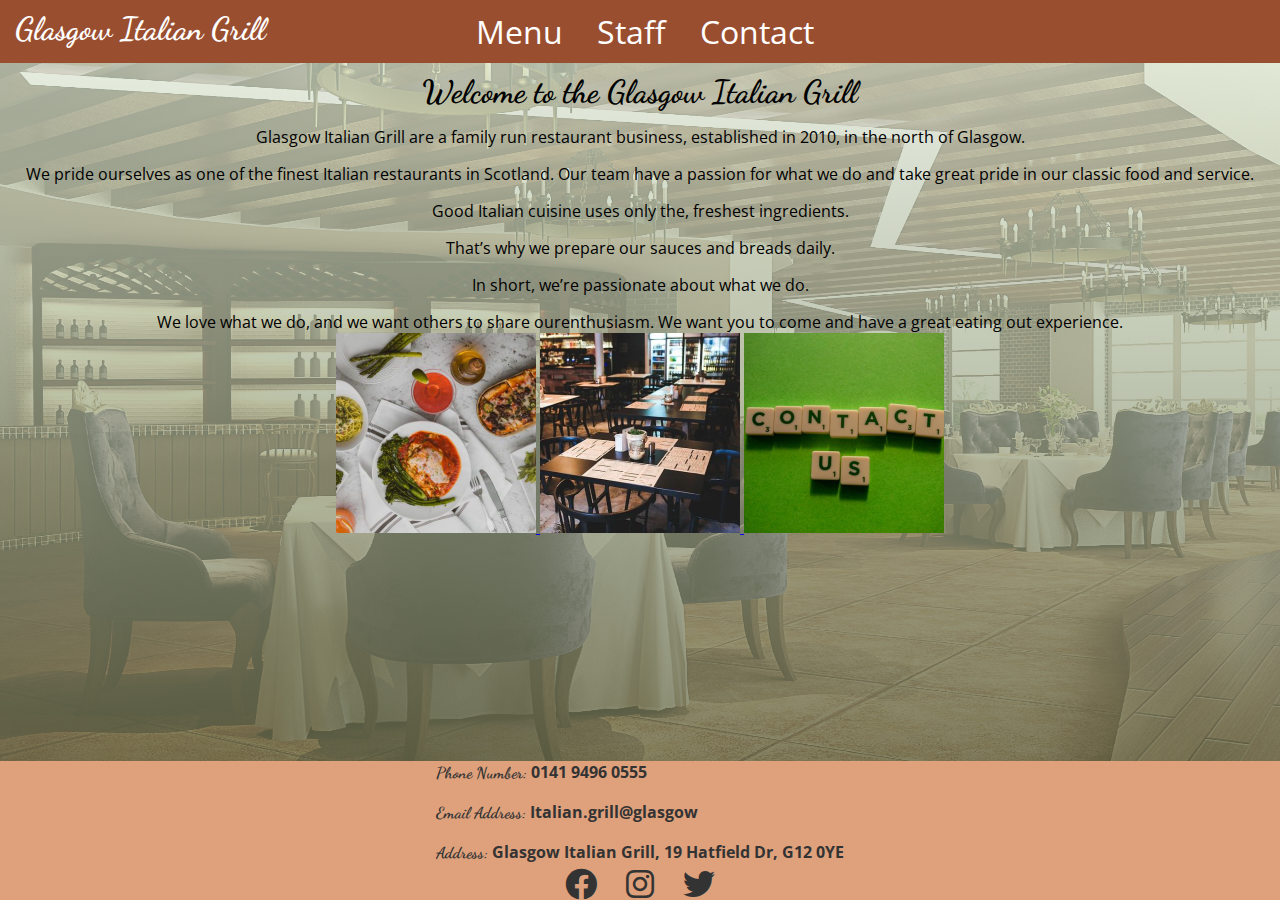
<file: index.html>
<!DOCTYPE html>
<html lang="en">
  <head>
    <!-- Page Metadata -->
    <meta charset="utf-8">
    <meta name="viewport" content="width=device-width, initial-scale=1.0">
    <title>Home | Glasgow Italian Grill</title>

    <!-- Include Stylesheet -->
    <link rel="stylesheet" href="css/stylesheet.css">

    <!-- Include Favicon -->
    <link rel='shortcut icon' type='image/x-icon' href='favicon.ico'/>

    <!-- Include Font Awesome -->
    <link rel="stylesheet" href="https://cdnjs.cloudflare.com/ajax/libs/font-awesome/6.0.0/css/all.min.css">

    <!-- Include Google Font -->
    <link rel="preconnect" href="https://fonts.googleapis.com">
    <link rel="preconnect" href="https://fonts.gstatic.com" crossorigin>
    <link href="https://fonts.googleapis.com/css2?family=Dancing+Script&family=Open+Sans:wght@300&display=swap" rel="stylesheet">
  </head>
  <body>
      <!-- Navigation Bar -->
      <nav id="navbar">
        <h1 id="pageHeading">Glasgow Italian Grill</h1>
        <div id="desktopNav">
          <div id="barItems">
            <ul>
              <li><a href="menu.html"><span class="opensansFont">Menu</span></a></li>
              <li><a href="staff.html"><span class="opensansFont">Staff</span></a></li>
              <li><a href="contact.html"><span class="opensansFont">Contact</span></a></li>
            </ul>
          </div>
        </div>
        <!-- Mobile Navigation Icon -->
          <a href="javascript:void(0);" id="mobileNavMenuButton">
            <i class="fa-solid fa-bars fa-xl"></i>
          </a>
      </nav>
      <nav id="mobileMenuDrawer">
        <ul id="menuItems">
          <li><a href="index.html"><span class="menuLinks">Home</span></a></li>
          <li><a href="menu.html"><span class="menuLinks">Menu</span></a></li>
          <li><a href="staff.html"><span class="menuLinks">Staff</span></a></li>
          <li><a href="contact.html"><span class="menuLinks">Contact</span></a></li>
        </ul>
      </nav>

      <!-- Main Content -->
      <main id="homecontent">
        <h1><span class="dancingFont">Welcome to the Glasgow Italian Grill</span></h1>
        <p><span class="opensansFont">Glasgow Italian Grill are a family run restaurant business, established in 2010, in the north of Glasgow.</span></p>
        <p><span class="opensansFont">We pride ourselves as one of the finest Italian restaurants in Scotland. Our team have a passion for what we do and take great pride in our classic food and service.</span></p>
        <p><span class="opensansFont">Good Italian cuisine uses only the, freshest ingredients.</span></p>
        <p><span class="opensansFont">That’s why we prepare our sauces and breads daily.</span></p>
        <p><span class="opensansFont">In short, we’re passionate about what we do.</span></p>
        <p><span class="opensansFont">We love what we do, and we want others to share ourenthusiasm. We want you to come and have a great eating out experience.</span></p>
        <!--Image Links-->
        <div class="imgLinks">
          <a target="_blank" href="menu.html">
            <img src="images/image_links/menu_img.jpg" alt="Menu" width="200" height="200">
          </a>
          <a target="_blank" href="staff.html">
            <img src="images/image_links/table_img.jpg" alt="Staff" width="200" height="200">
          </a>
          <a target="_blank" href="contact.html">
            <img src="images/image_links/contact-us_img.jpg" alt="Contact" width="200" height="200">
          </a>
        </div>
      </main>

      <!-- Footer -->
      <footer id="footer">
        <div class="footerInfo">
          <h4><span class="dancingFont">Phone Number:  </span><span class="opensansFont">  0141 9496 0555</span></h4>
          <br>
          <h4 ><span class="dancingFont">Email Address:  </span><span class="opensansFont">
 Italian.grill@glasgow</span></h4>
          <br>
          <h4><span class="dancingFont">Address: </span><span class="opensansFont">
 Glasgow Italian Grill, 19 Hatfield Dr, G12 0YE</span></h4>
        </div>
        <div class="socialIcons">
          <i class="fa-brands fa-facebook"></i>
          <i class="fa-brands fa-instagram"></i>
          <i class="fa-brands fa-twitter"></i>
        </div>
      </footer>

    <script src="js/script.js"></script>
  </body>
</html>
</file>
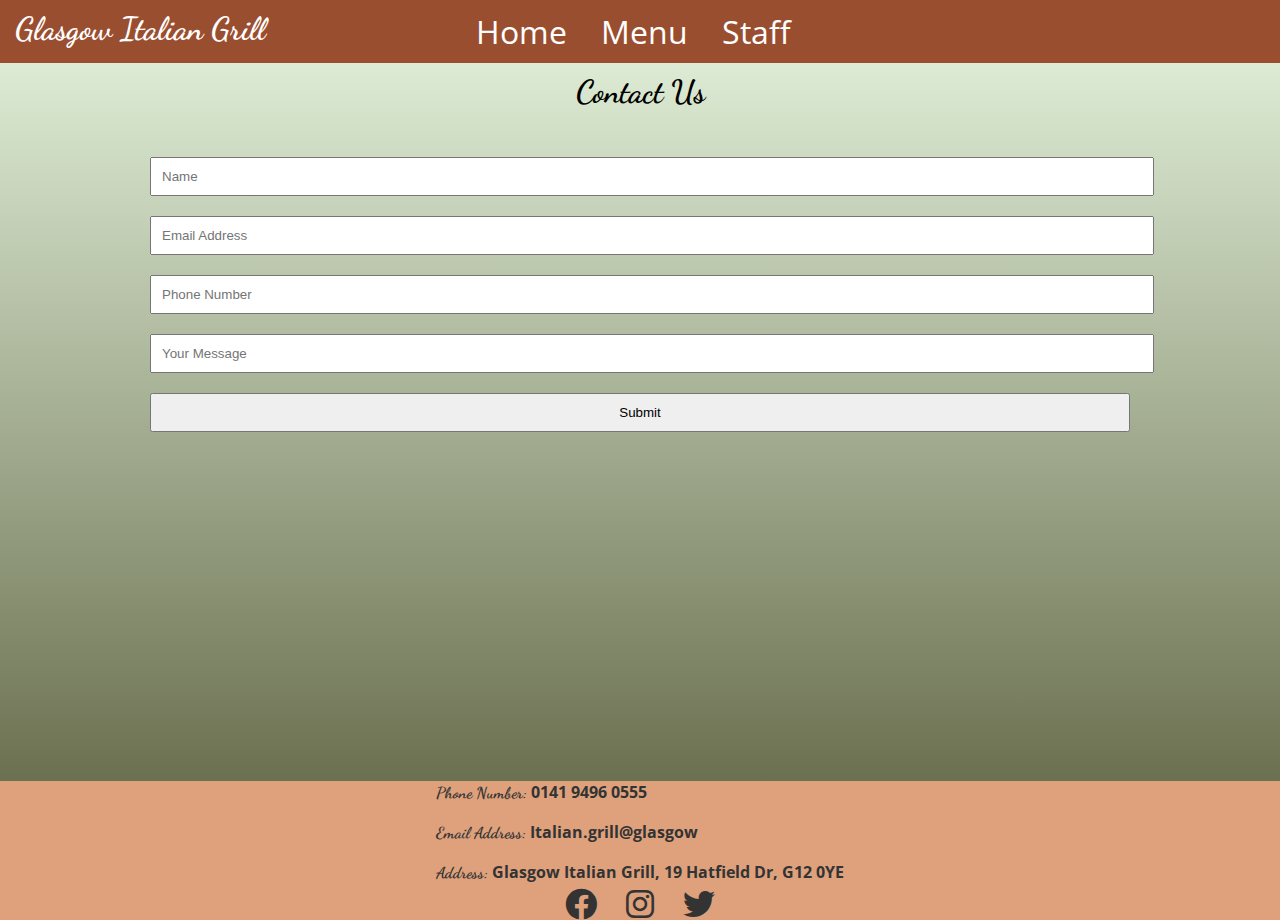
<file: contact.html>
<!DOCTYPE html>
<html lang="en">
  <head>
    <!-- Page Metadata -->
    <meta charset="utf-8">
    <meta name="viewport" content="width=device-width, initial-scale=1.0">
    <title>Contact Us | Glasgow Italian Grill</title>

    <!-- Include Stylesheet -->
    <link rel="stylesheet" href="css/stylesheet.css">

    <!-- Include Favicon -->
    <link rel='shortcut icon' type='image/x-icon' href='favicon.ico'/>

    <!-- Include Font Awesome -->
    <link rel="stylesheet" href="https://cdnjs.cloudflare.com/ajax/libs/font-awesome/6.0.0/css/all.min.css">

    <!-- Include Google Font -->
    <link rel="preconnect" href="https://fonts.googleapis.com">
    <link rel="preconnect" href="https://fonts.gstatic.com" crossorigin>
    <link href="https://fonts.googleapis.com/css2?family=Dancing+Script&family=Open+Sans:wght@300&display=swap" rel="stylesheet">
  </head>
  <body>
      <!-- Navigation Bar -->
      <nav id="navbar">
        <h1 id="pageHeading">Glasgow Italian Grill</h1>
        <div id="desktopNav">
          <div id="barItems">
            <ul>
              <li><a href="index.html"><span class="opensansFont">Home</span></a></li>
              <li><a href="menu.html"><span class="opensansFont">Menu</span></a></li>
              <li><a href="staff.html"><span class="opensansFont">Staff</span></a></li>
            </ul>
          </div>
        </div>
  <!-- Mobile Navigation Icon -->
        <a href="javascript:void(0);" id="mobileNavMenuButton">
          <i class="fa-solid fa-bars fa-xl"></i>
        </a>
      </nav>
      <nav id="mobileMenuDrawer">
        <ul id="menuItems">
          <li><a href="index.html"><span class="menuLinks">Home</span></a></li>
          <li><a href="menu.html"><span class="menuLinks">Menu</span></a></li>
          <li><a href="staff.html"><span class="menuLinks">Staff</span></a></li>
          <li><a href="contact.html"><span class="menuLinks">Contact</span></a></li>
      </ul>
  </nav>

      <!-- Main Content -->
      <main id="content">
        <div class="centerWrapper">
          <h1><span class="dancingFont">Contact Us</span></h1>
          <br>
            <div class="contactWraper">
              <form>
                <br>
                <input type="text" placeholder="Name" size=50>
                <br>
                <input type="text" placeholder="Email Address" size=50>
                <br>
                <input type="text" placeholder="Phone Number" size=50>
                <br>
                <input type="text" placeholder="Your Message" size=50>
                <br>
                <input type="submit" value="Submit">
              </form>
              <iframe src="https://www.google.com/maps/embed?pb=!1m18!1m12!1m3!1d3245.433473253392!2d-4.3208181890925506!3d55.886088445904235!2m3!1f0!2f0!3f0!3m2!1i1024!2i768!4f13.1!3m3!1m2!1s0x488845944433202b%3A0x5385fe8869e92f89!2s19%20Hatfield%20Dr%2C%20Glasgow%20G12%200YE!5e1!3m2!1sen!2suk!4v1654775292827!5m2!1sen!2suk" width="425" height="325" style="border:0;" allowfullscreen="" loading="lazy" referrerpolicy="no-referrer-when-downgrade"></iframe>
            </div>
          </div>
      </main>
<!-- Footer -->
      <footer id="footer">
        <div class="footerInfo">
          <h4><span class="dancingFont">Phone Number:  </span><span class="opensansFont">  0141 9496 0555</span></h4>
          <br>
          <h4 ><span class="dancingFont">Email Address:  </span><span class="opensansFont">
 Italian.grill@glasgow</span></h4>
          <br>
          <h4><span class="dancingFont">Address: </span><span class="opensansFont">
 Glasgow Italian Grill, 19 Hatfield Dr, G12 0YE</span></h4>
        </div>
        <div class="socialIcons">
          <i class="fa-brands fa-facebook"></i>
          <i class="fa-brands fa-instagram"></i>
          <i class="fa-brands fa-twitter"></i>
        </div>
      </footer>

    <script src="js/script.js"></script>
  </body>
</html>
</file>
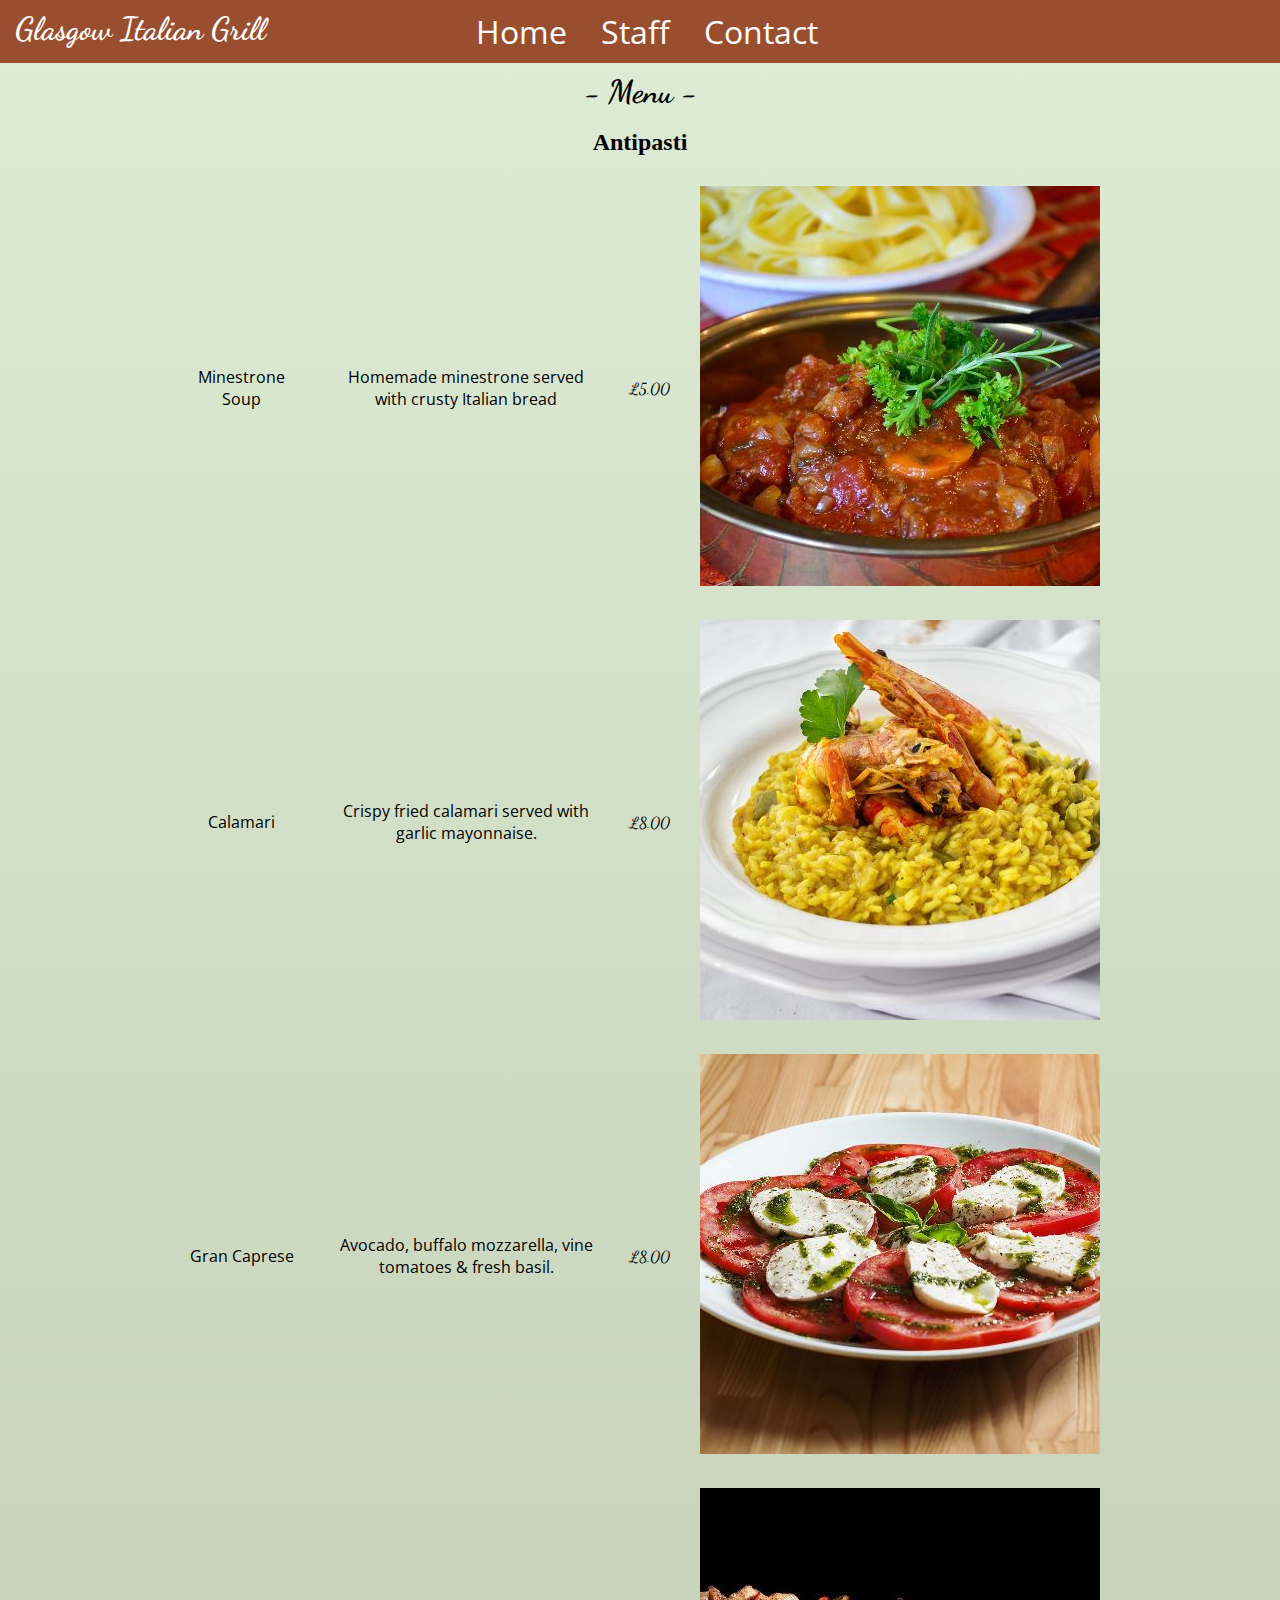
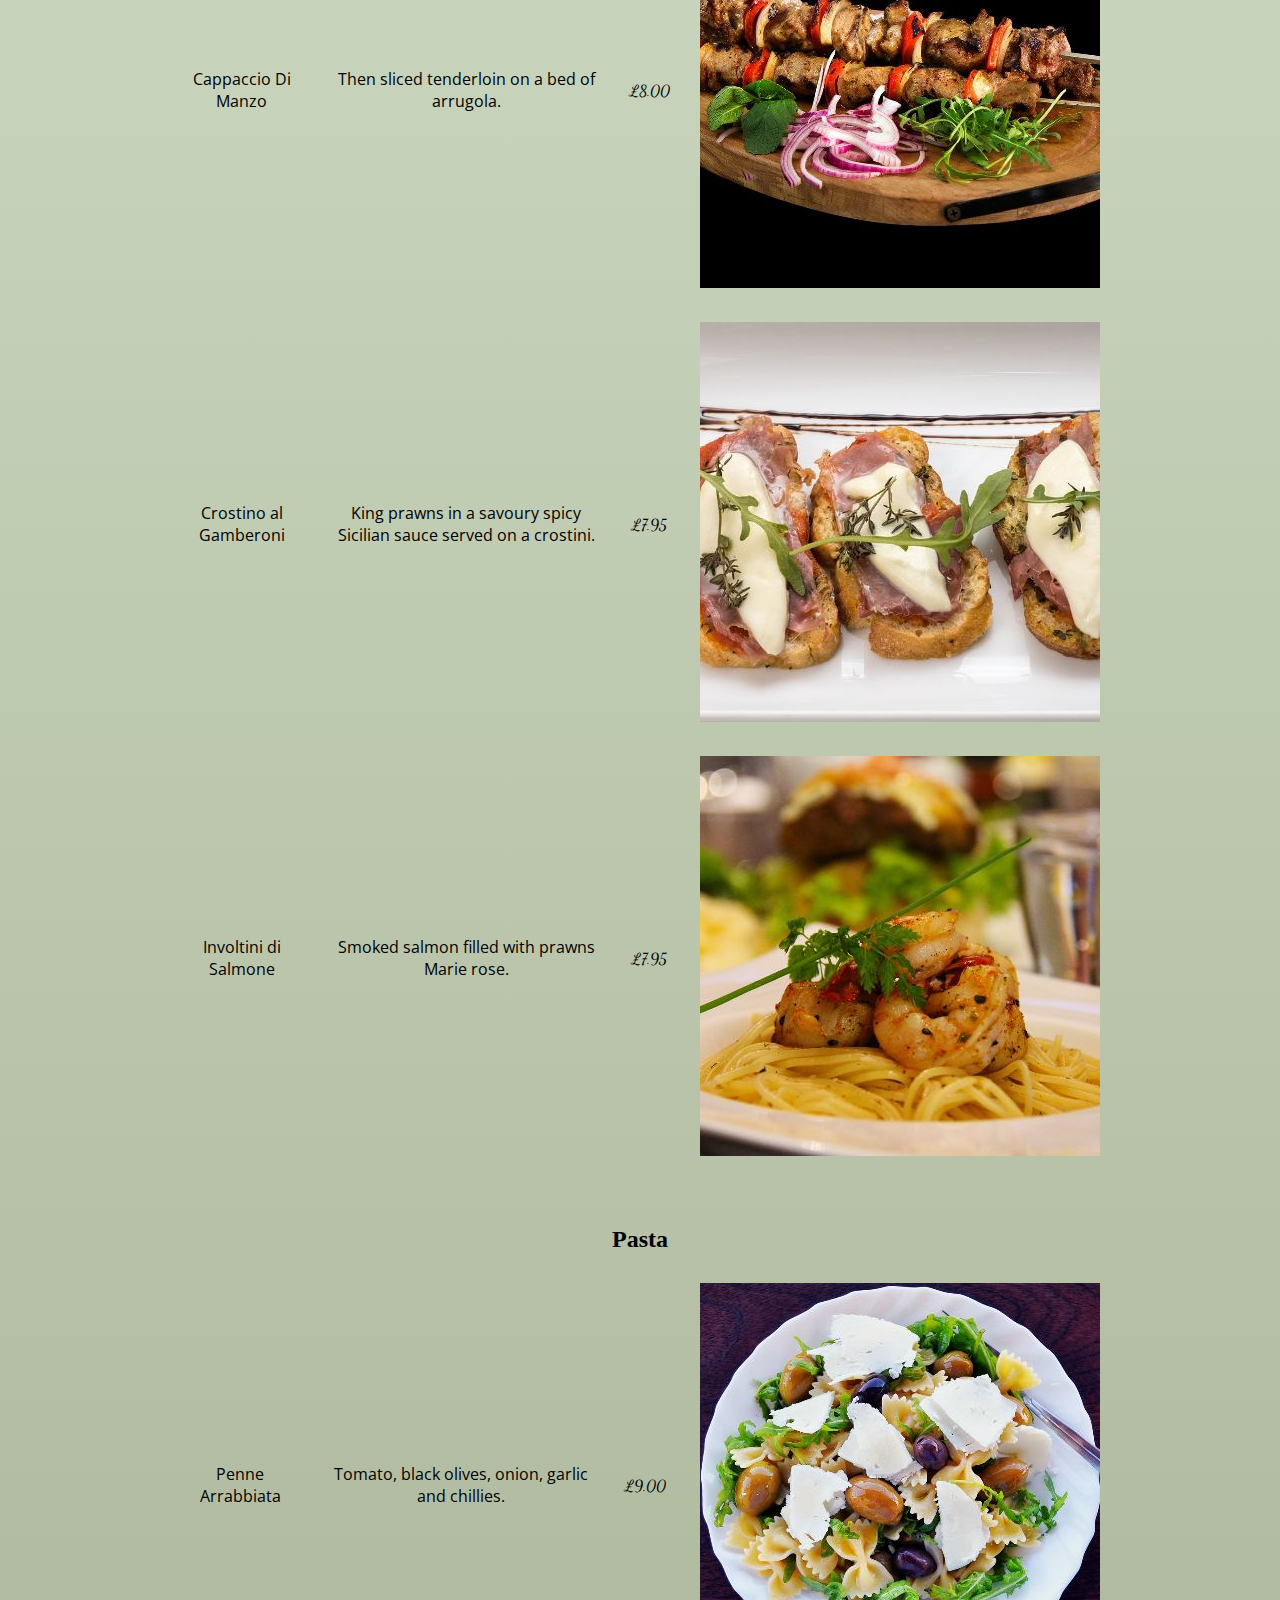
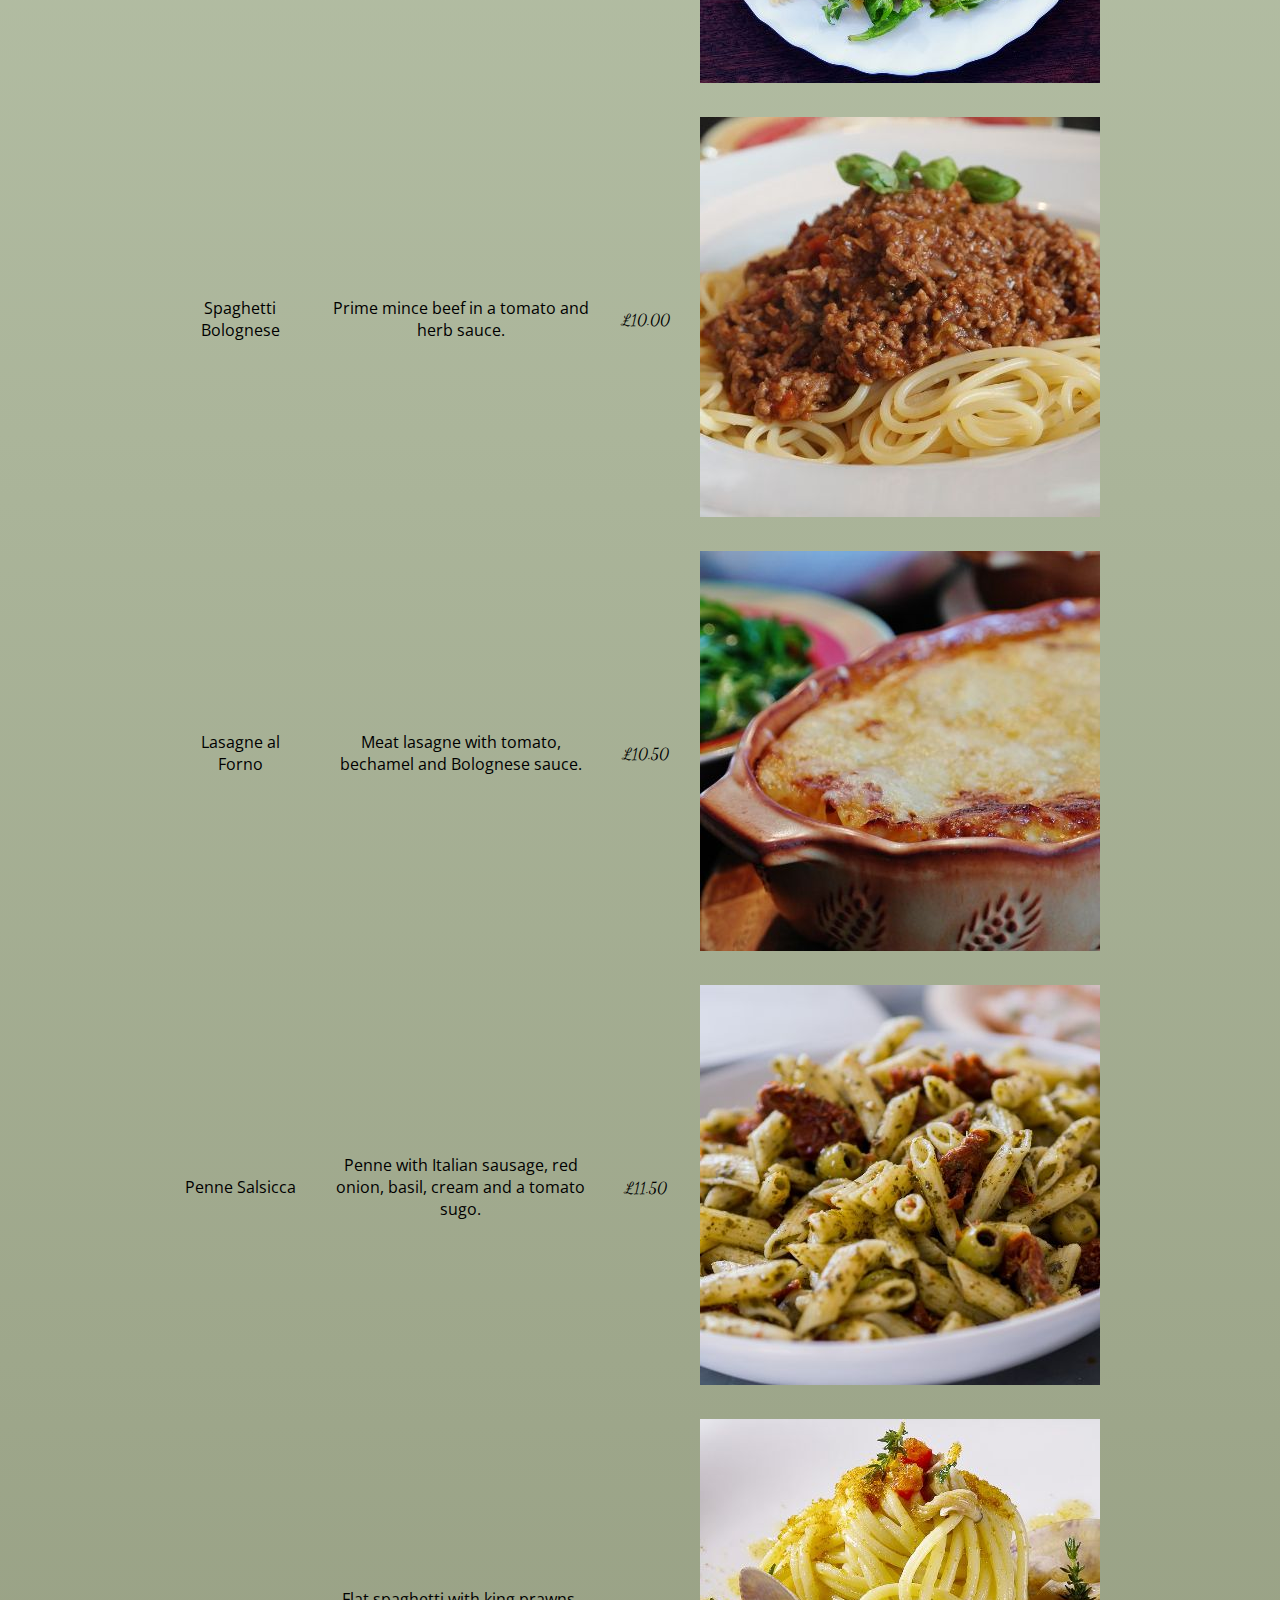
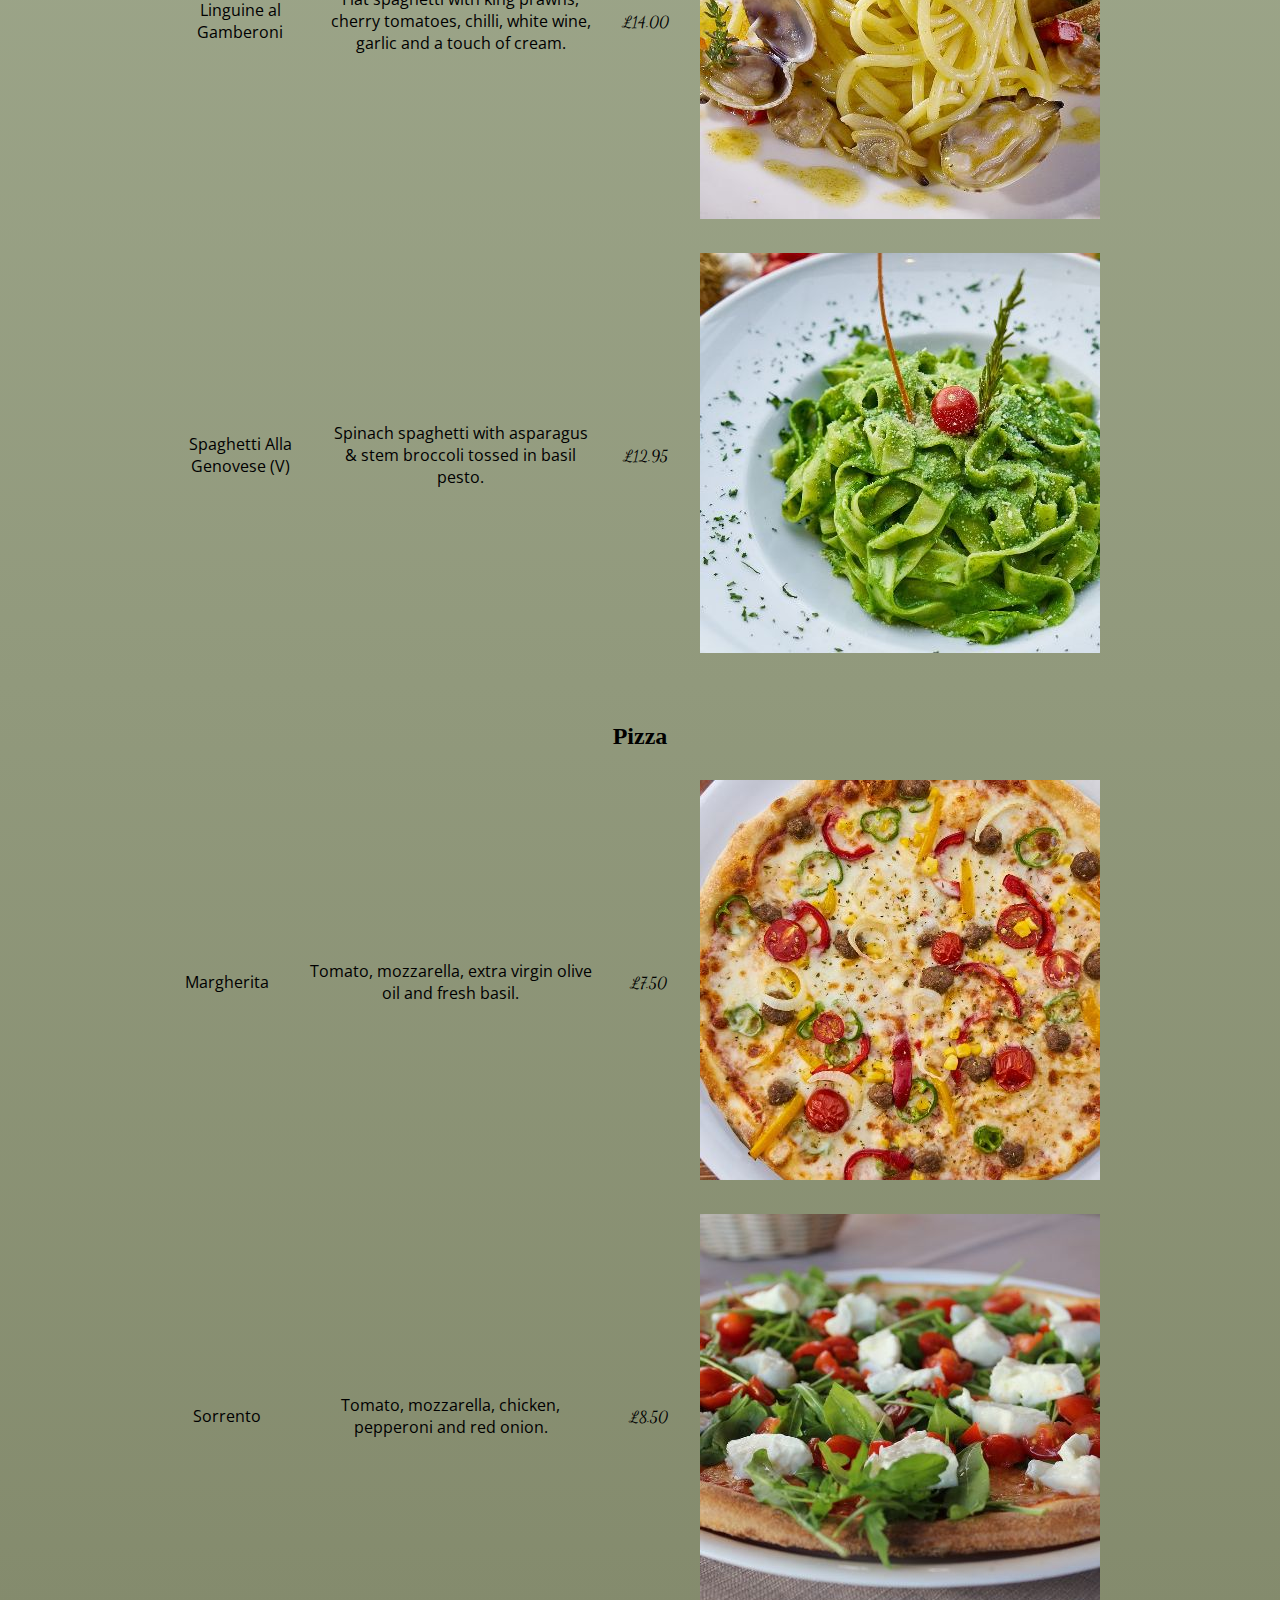
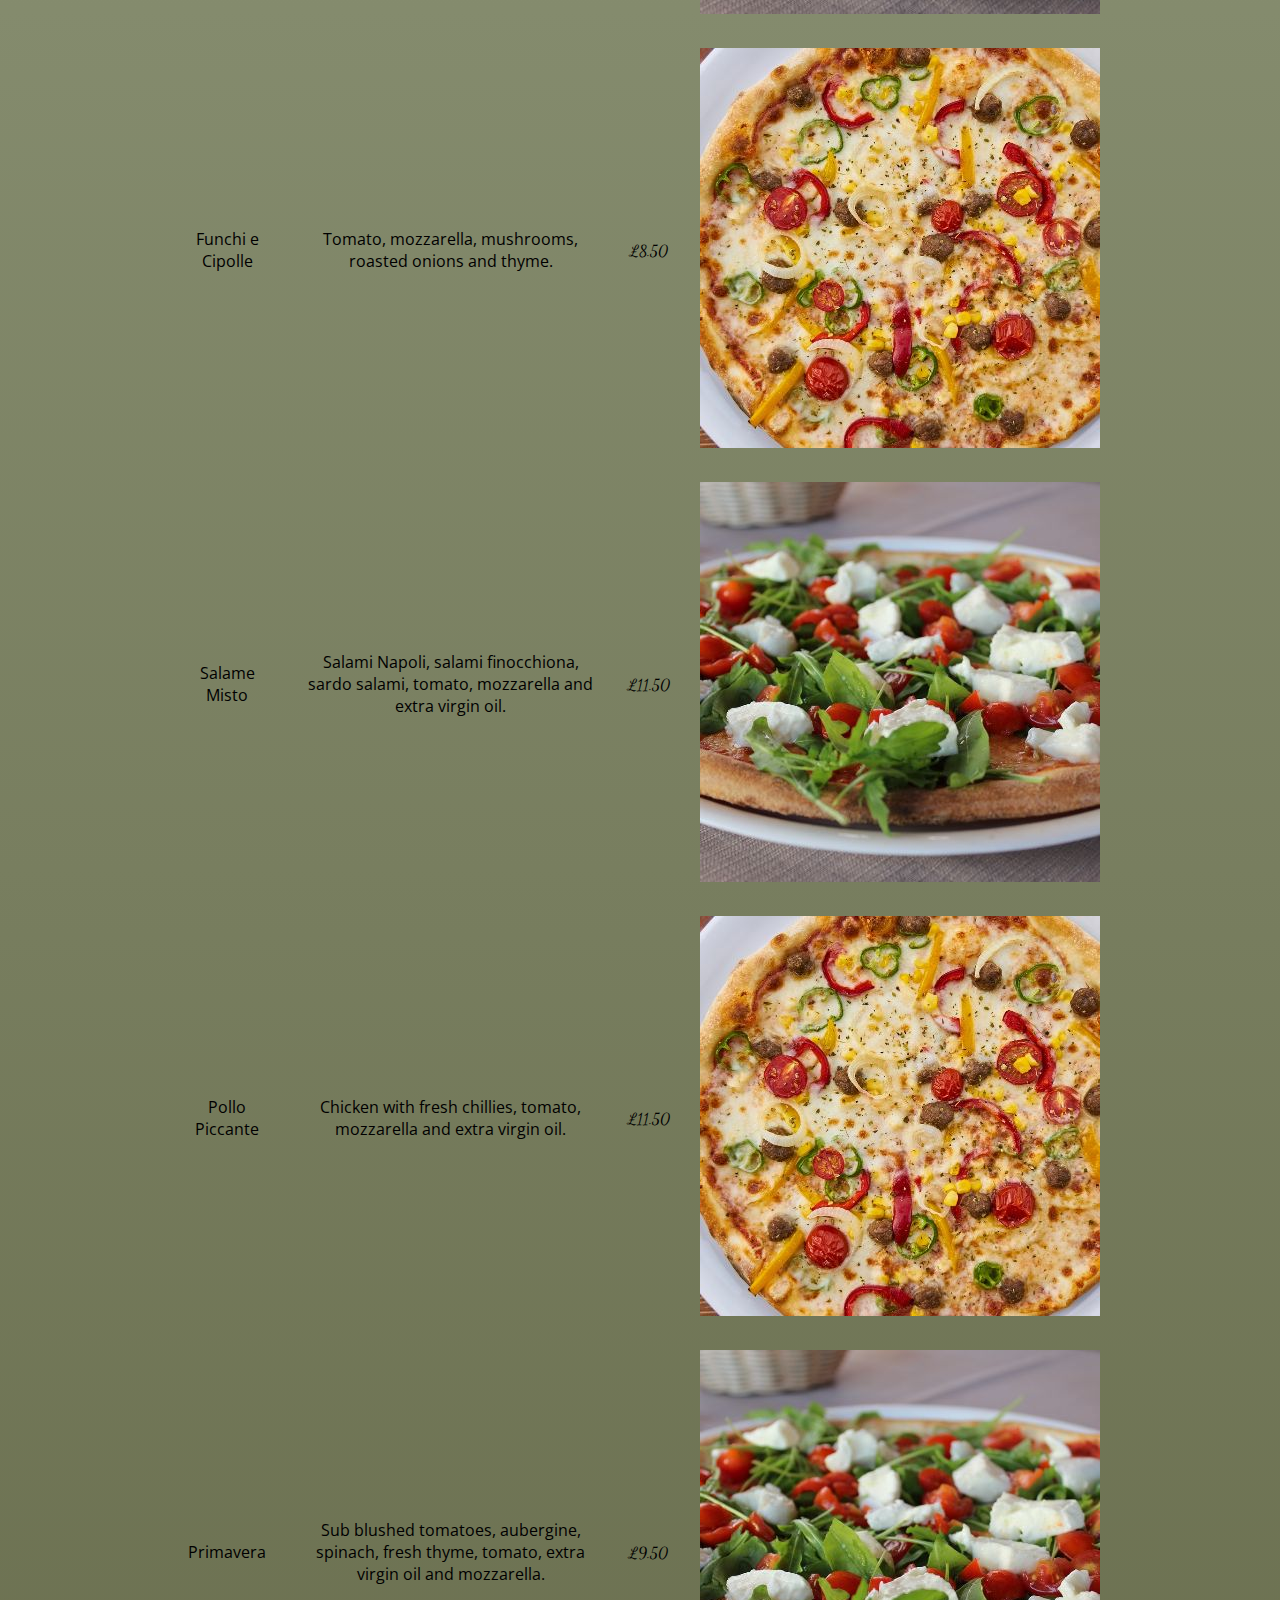
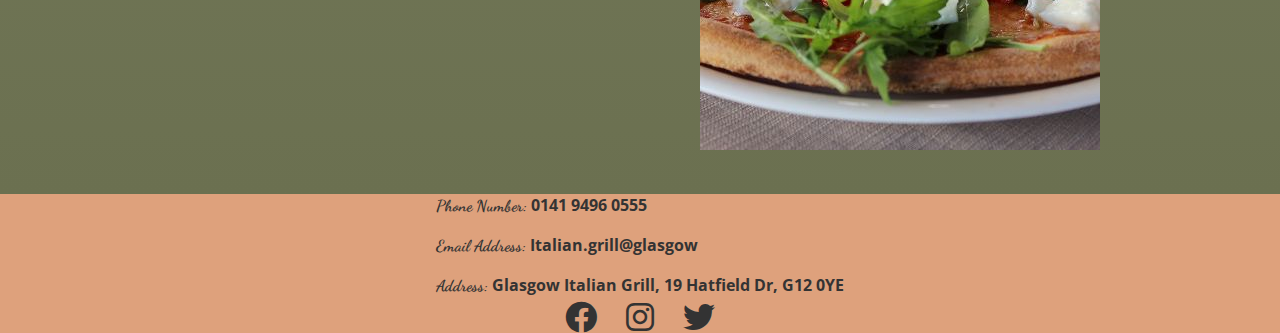
<file: menu.html>
<!DOCTYPE html>
<html lang="en">
  <head>
    <!-- Page Metadata -->
    <meta charset="utf-8">
    <meta name="viewport" content="width=device-width, initial-scale=1.0">
    <title>Menu | Glasgow Italian Grill</title>

    <!-- Include Stylesheet -->
    <link rel="stylesheet" href="css/stylesheet.css">

    <!-- Include Favicon -->
    <link rel='shortcut icon' type='image/x-icon' href='favicon.ico'/>

    <!-- Include Font Awesome -->
    <link rel="stylesheet" href="https://cdnjs.cloudflare.com/ajax/libs/font-awesome/6.0.0/css/all.min.css">

    <!-- Include Google Font -->
    <link rel="preconnect" href="https://fonts.googleapis.com">
    <link rel="preconnect" href="https://fonts.gstatic.com" crossorigin>
    <link href="https://fonts.googleapis.com/css2?family=Dancing+Script&family=Open+Sans:wght@300&display=swap" rel="stylesheet">
  </head>
  <body>
<!-- Navigation Bar -->
      <nav id="navbar">
        <h1 id="pageHeading">Glasgow Italian Grill</h1>
        <div id="desktopNav">
          <div id="barItems">
            <ul>
              <li><a href="index.html"><span class="opensansFont">Home</span></a></li>
              <li><a href="staff.html"><span class="opensansFont">Staff</span></a></li>
              <li><a href="contact.html"><span class="opensansFont">Contact</span></a></li>
            </ul>
          </div>
        </div>
  <!-- Mobile Navigation Icon -->
        <a href="javascript:void(0);" id="mobileNavMenuButton">
          <i class="fa-solid fa-bars fa-xl"></i>
        </a>
      </nav>
      <nav id="mobileMenuDrawer">
        <ul id="menuItems">
          <li><a href="index.html"><span class="menuLinks">Home</span></a></li>
          <li><a href="menu.html"><span class="menuLinks">Menu</span></a></li>
          <li><a href="staff.html"><span class="menuLinks">Staff</span></a></li>
          <li><a href="contact.html"><span class="menuLinks">Contact</span></a></li>
      </ul>
  </nav>

      <!-- Main Content -->
      <main id="content">
        <div class="centerWrapper">
          <!-- Menu Table-->
          <h1><span class="dancingFont">- Menu -</span></h1>
          <br>
          <h2>Antipasti</h2>
          <table>
            <tr>
              <td><span class="opensansFont">Minestrone Soup</span></td>
              <td><span class="opensansFont">Homemade minestrone served with crusty Italian bread</span></td>
              <td><span class="dancingFont">£5.00</span></td>
              <td><img src="images/menu_images/minestrone-soup_img.jpg" alt="Soup"></td>
            </tr>
            <tr>
              <td><span class="opensansFont">Calamari</span></td>
              <td><span class="opensansFont">Crispy fried calamari served with garlic mayonnaise.</span></td>
              <td><span class="dancingFont">£8.00</span></td>
              <td><img src="images/menu_images/calamari_img.jpg" alt="Calamari"></td>
            </tr>
            <tr>
              <td><span class="opensansFont">Gran Caprese</span></td>
              <td><span class="opensansFont">Avocado, buffalo mozzarella, vine tomatoes & fresh basil.</span></td>
              <td><span class="dancingFont">£8.00</span></td>
              <td><img src="images/menu_images/gran-caprese_img.jpg" alt="Avocado"></td>
            </tr>
            <tr>
              <td><span class="opensansFont">Cappaccio Di Manzo</span></td>
              <td><span class="opensansFont">Then sliced tenderloin on a bed of arrugola.</span></td>
              <td><span class="dancingFont">£8.00</span></td>
              <td><img src="images/menu_images/cappaccio-di-manzo.jpg" alt="Tenderloin"></td>
            </tr>
            <tr>
              <td><span class="opensansFont">Crostino al Gamberoni</span></td>
              <td><span class="opensansFont">King prawns in a savoury spicy Sicilian sauce served on a crostini.</span></td>
              <td><span class="dancingFont">£7.95</span></td>
              <td><img src="images/menu_images/crostino-al-gamberoni.jpg" alt="Prawns"></td>
            </tr>
            <tr>
              <td><span class="opensansFont">Involtini di Salmone</span></td>
              <td><span class="opensansFont">Smoked salmon filled with prawns Marie rose.</span></td>
              <td><span class="dancingFont">£7.95</span></td>
              <td><img src="images/menu_images/involtini-di-salmone.jpg" alt="Salmon"></td>
            </tr>
          </table>
          <br>
          <br>
          <h2>Pasta</h2>
          <table>
            <tr>
              <td><span class="opensansFont">Penne Arrabbiata</span></td>
              <td><span class="opensansFont">Tomato, black olives, onion, garlic and chillies.</span></td>
              <td><span class="dancingFont">£9.00</span></td>
              <td><img src="images/menu_images/penne-arrabbiata.jpg" alt="Arrabbita"></td>
            </tr>
            <tr>
              <td><span class="opensansFont">Spaghetti Bolognese</span></td>
              <td><span class="opensansFont">Prime mince beef in a tomato and herb sauce.</span></td>
              <td><span class="dancingFont">£10.00</span></td>
              <td><img src="images/menu_images/spaghetti-bolognese_img.jpg" alt="Bolognese"></td>
            </tr>
            <tr>
              <td><span class="opensansFont">Lasagne al Forno</span></td>
              <td><span class="opensansFont">Meat lasagne with tomato, bechamel and Bolognese sauce.</span></td>
              <td><span class="dancingFont">£10.50</span></td>
              <td><img src="images/menu_images/lasagne-al-forno_img.jpg" alt="Lasagne"></td>
            </tr>
            <tr>
              <td><span class="opensansFont">Penne Salsicca</span></td>
              <td><span class="opensansFont">Penne with Italian sausage, red onion, basil, cream and a tomato sugo.</span></td>
              <td><span class="dancingFont">£11.50</span></td>
              <td><img src="images/menu_images/penne-salsicca.jpg" alt="Penne"></td>
            </tr>
            <tr>
              <td><span class="opensansFont">Linguine al Gamberoni</span></td>
              <td><span class="opensansFont">Flat spaghetti with king prawns, cherry tomatoes, chilli, white wine, garlic and a touch of cream.</span></td>
              <td><span class="dancingFont">£14.00</span></td>
              <td><img src="images/menu_images/linguine-al-gamberoni_img.jpg" alt="Linguine"></td>
            </tr>
            <tr>
              <td><span class="opensansFont">Spaghetti Alla Genovese (V)</span></td>
              <td><span class="opensansFont">Spinach spaghetti with asparagus & stem broccoli tossed in basil pesto.</span></td>
              <td><span class="dancingFont">£12.95</span></td>
              <td><img src="images/menu_images/spaghetti-alla-genovese_img.jpg" alt="Spinach spaghetti"></td>
            </tr>
          </table>
          <br>
          <br>
          <h2>Pizza</h2>
          <table>
            <tr>
              <td><span class="opensansFont">Margherita</span></td>
              <td><span class="opensansFont">Tomato, mozzarella, extra virgin olive oil and fresh basil.</span></td>
              <td><span class="dancingFont">£7.50</span></td>
              <td><img src="images/menu_images/pizza1_img.jpg" alt="Margherita"></td>
            </tr>
            <tr>
              <td><span class="opensansFont">Sorrento</span></td>
              <td><span class="opensansFont">Tomato, mozzarella, chicken, pepperoni and red onion.</span></td>
              <td><span class="dancingFont">£8.50</span></td>
              <td><img src="images/menu_images/pizza2_img.jpg" alt="Sorrento"></td>
            </tr>
            <tr>
              <td><span class="opensansFont">Funchi e Cipolle</span></td>
              <td><span class="opensansFont">Tomato, mozzarella, mushrooms, roasted onions and thyme.</span></td>
              <td><span class="dancingFont">£8.50</span></td>
              <td><img src="images/menu_images/pizza1_img.jpg" alt="Funchi e Cipolle"></td>
            </tr>
            <tr>
              <td><span class="opensansFont">Salame Misto</span></td>
              <td><span class="opensansFont">Salami Napoli, salami finocchiona, sardo salami, tomato, mozzarella and extra virgin oil.</span></td>
              <td><span class="dancingFont">£11.50</span></td>
              <td><img src="images/menu_images/pizza2_img.jpg" alt="Salame Misto"></td>
            </tr>
            <tr>
              <td><span class="opensansFont">Pollo Piccante</span></td>
              <td><span class="opensansFont">Chicken with fresh chillies, tomato, mozzarella and extra virgin oil.</span></td>
              <td><span class="dancingFont">£11.50</span></td>
              <td><img src="images/menu_images/pizza1_img.jpg" alt="Pollo Piccante"></td>
            </tr>
            <tr>
              <td><span class="opensansFont">Primavera</span></td>
              <td><span class="opensansFont">Sub blushed tomatoes, aubergine, spinach, fresh thyme, tomato, extra virgin oil and mozzarella.</span></td>
              <td><span class="dancingFont">£9.50</span></td>
              <td><img src="images/menu_images/pizza2_img.jpg" alt="Primavera"></td>
            </tr>
          </table>
        </div>
      </main>
<!-- Footer -->
      <footer id="footer">
        <div class="footerInfo">
          <h4><span class="dancingFont">Phone Number:  </span><span class="opensansFont">  0141 9496 0555</span></h4>
          <br>
          <h4 ><span class="dancingFont">Email Address:  </span><span class="opensansFont">
 Italian.grill@glasgow</span></h4>
          <br>
          <h4><span class="dancingFont">Address: </span><span class="opensansFont">
 Glasgow Italian Grill, 19 Hatfield Dr, G12 0YE</span></h4>
        </div>
        <div class="socialIcons">
          <i class="fa-brands fa-facebook"></i>
          <i class="fa-brands fa-instagram"></i>
          <i class="fa-brands fa-twitter"></i>
        </div>
      </footer>

    <script src="js/script.js"></script>
  </body>
</html>
</file>
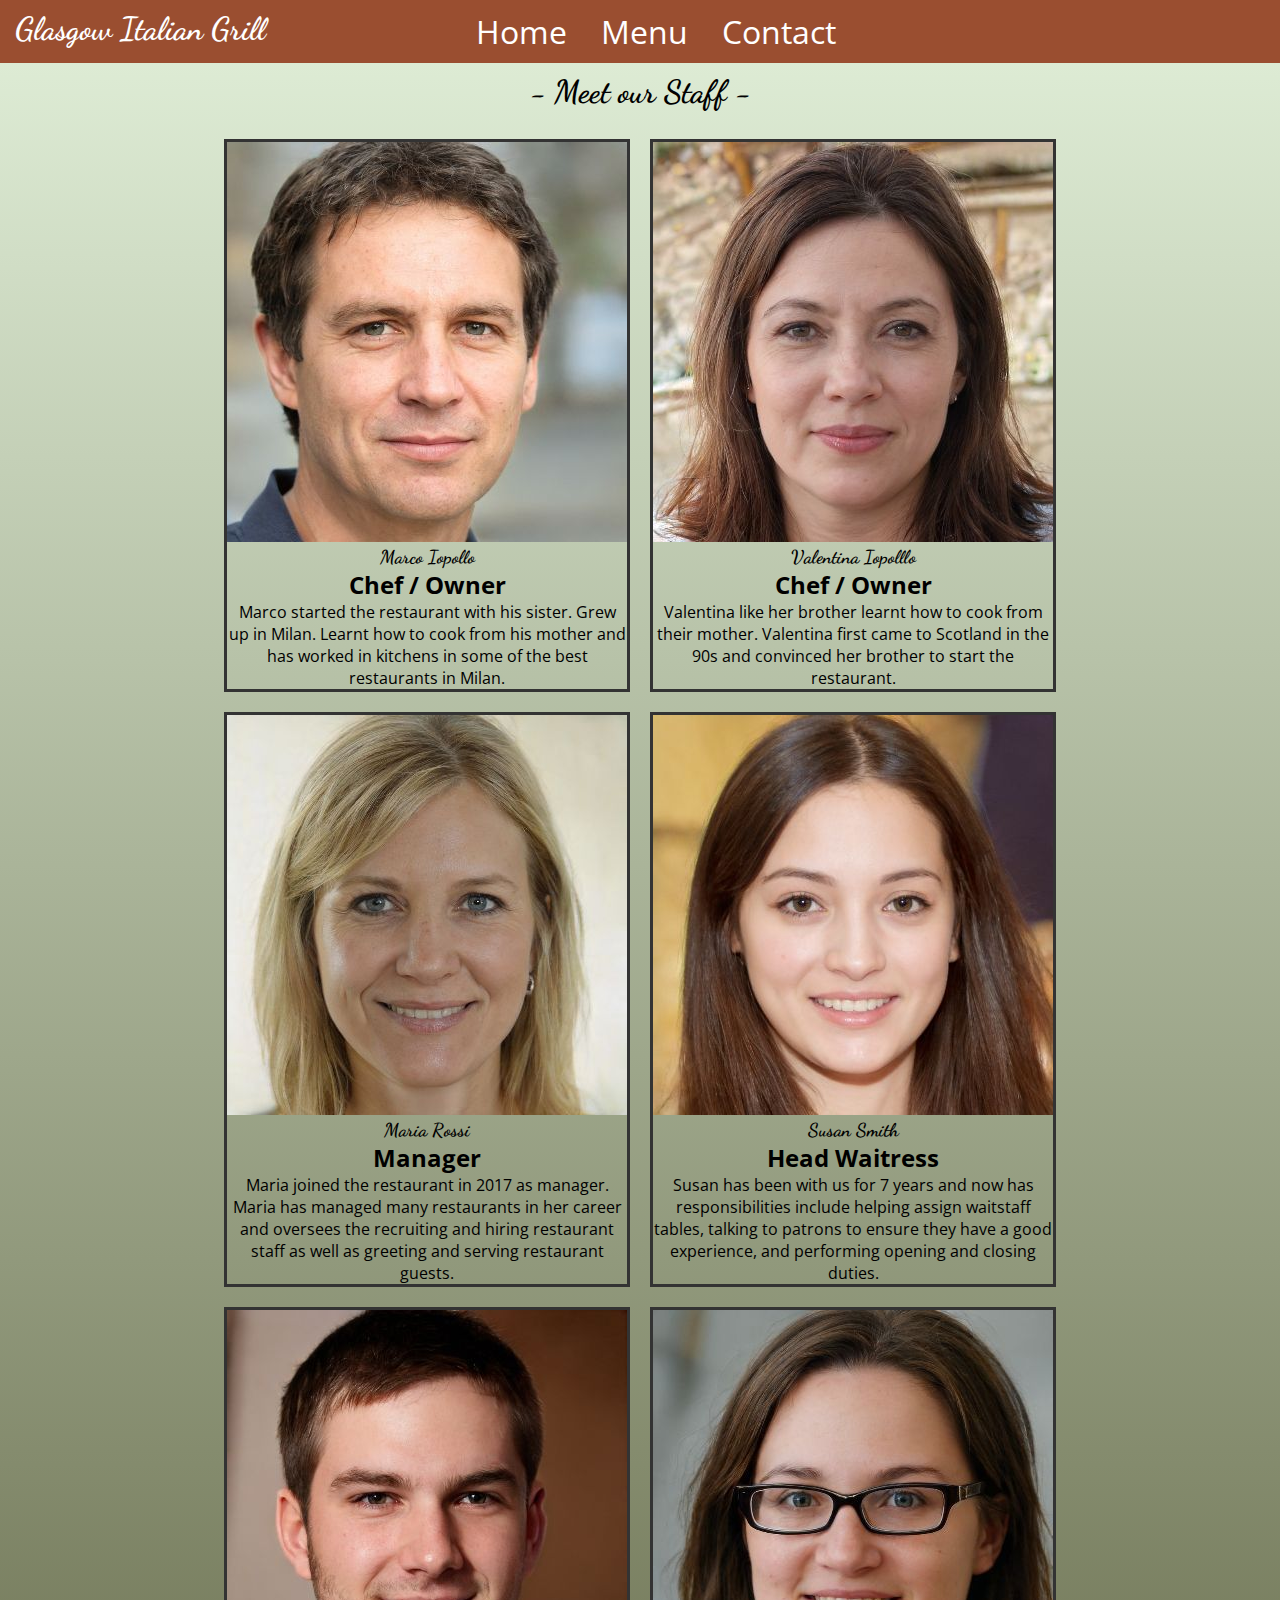
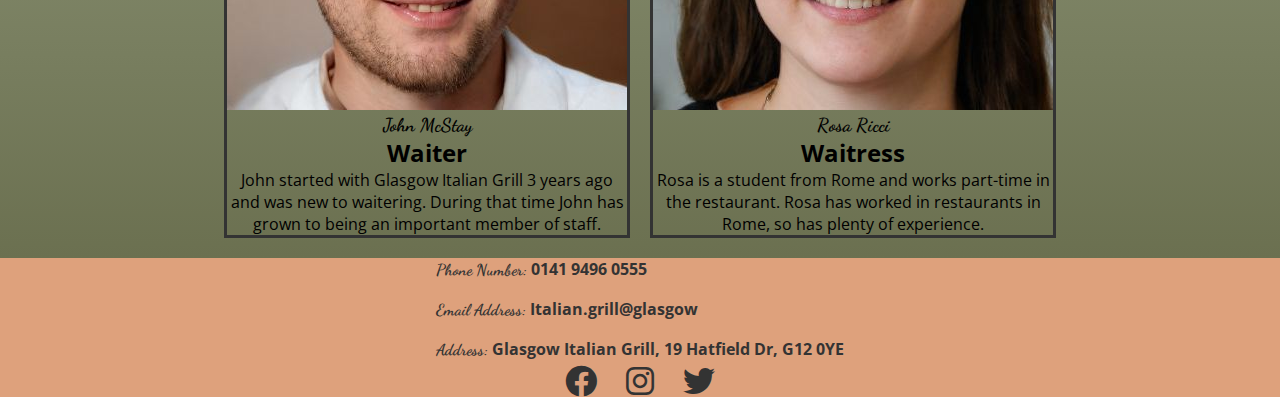
<file: staff.html>
<!DOCTYPE html>
<html lang="en">
  <head>
    <!-- Page Metadata -->
    <meta charset="utf-8">
    <meta name="viewport" content="width=device-width, initial-scale=1.0">
    <title>Our Staff | Glasgow Italian Grill</title>

    <!-- Include Stylesheet -->
    <link rel="stylesheet" href="css/stylesheet.css">

    <!-- Include Favicon -->
    <link rel='shortcut icon' type='image/x-icon' href='favicon.ico'/>

    <!-- Include Font Awesome -->
    <link rel="stylesheet" href="https://cdnjs.cloudflare.com/ajax/libs/font-awesome/6.0.0/css/all.min.css">

    <!-- Include Google Font -->
    <link rel="preconnect" href="https://fonts.googleapis.com">
    <link rel="preconnect" href="https://fonts.gstatic.com" crossorigin>
    <link href="https://fonts.googleapis.com/css2?family=Dancing+Script&family=Open+Sans:wght@300&display=swap" rel="stylesheet">
  </head>
  <body>
<!-- Navigation Bar -->
      <nav id="navbar">
        <h1 id="pageHeading">Glasgow Italian Grill</h1>
        <div id="desktopNav">
          <div id="barItems">
            <ul>
              <li><a href="index.html"><span class="opensansFont">Home</span></a></li>
              <li><a href="menu.html"><span class="opensansFont">Menu</span></a></li>
              <li><a href="contact.html"><span class="opensansFont">Contact</span></a></li>
            </ul>
          </div>
        </div>
  <!-- Mobile Navigation Icon -->
        <a href="javascript:void(0);" id="mobileNavMenuButton">
          <i class="fa-solid fa-bars fa-xl"></i>
        </a>
      </nav>
      <nav id="mobileMenuDrawer">
        <ul id="menuItems">
          <li><a href="index.html"><span class="menuLinks">Home</span></a></li>
          <li><a href="menu.html"><span class="menuLinks">Menu</span></a></li>
          <li><a href="staff.html"><span class="menuLinks">Staff</span></a></li>
          <li><a href="contact.html"><span class="menuLinks">Contact</span></a></li>
      </ul>
  </nav>
      <!-- Main Content -->
      <main id="content">
        <div class="centerWrapper">
          <h1><span class="dancingFont">- Meet our Staff -</span></h1>
          <br>
        </div>
        <!-- Staff Profiles-->
          <div class=staffContainer>
            <div class= staffProfile>
              <img src="images/staff_images/mlopollo_img.jpg" alt="1">
              <h3><span class="dancingFont">Marco Iopollo</span></h3>
              <h2><span class="opensansFont">Chef / Owner </span></h2>
              <p><span class="opensansFont">Marco started the restaurant with his sister. Grew up in Milan. Learnt how to cook from his mother and has worked in kitchens in some of the best restaurants in Milan.</span></p>
            </div>
            <div class= staffProfile>
              <img src="images/staff_images/vlopollo_img.jpg" alt="2">
              <h3><span class="dancingFont">Valentina Iopolllo</span></h3>
              <h2><span class="opensansFont">Chef / Owner</span></h2>
              <p><span class="opensansFont">Valentina like her brother learnt how to cook from their mother. Valentina first came to Scotland in the 90s and convinced her brother to start the restaurant.</span></p>
            </div>
            <div class= staffProfile>
              <img src="images/staff_images/mrossi_img.jpg" alt="3">
              <h3><span class="dancingFont">Maria Rossi</span></h3>
              <h2><span class="opensansFont">Manager</span></h2>
              <p><span class="opensansFont">Maria joined the restaurant in 2017 as manager. Maria has managed many restaurants in her career and oversees the recruiting and hiring restaurant staff as well as greeting and serving restaurant guests.</span></p>
            </div>
            <div class= staffProfile>
              <img src="images/staff_images/ssmith_img.jpg" alt="4">
              <h3><span class="dancingFont">Susan Smith</span></h3>
              <h2><span class="opensansFont">Head Waitress</span></h2>
              <p><span class="opensansFont">Susan has been with us for 7 years and now has responsibilities include helping assign waitstaff tables, talking to patrons to ensure they have a good experience, and performing opening and closing duties.</span></p>
            </div>
            <div class= staffProfile>
              <img src="images/staff_images/jmcstay_img.jpg" alt="5">
              <h3><span class="dancingFont">John McStay</span></h3>
              <h2><span class="opensansFont">Waiter</span></h2>
              <p><span class="opensansFont">John started with Glasgow Italian Grill 3 years ago and was new to waitering. During that time John has grown to being an important member of staff.</span></p>
            </div>
            <div class= staffProfile>
              <img src="images/staff_images/rricci_img.jpg" alt="6">
              <h3><span class="dancingFont">Rosa Ricci</span></h3>
              <h2><span class="opensansFont">Waitress</span></h2>
              <p><span class="opensansFont">Rosa is a student from Rome and works part-time in the restaurant. Rosa has worked in restaurants in Rome, so has plenty of experience.</span></p>
            </div>
        </div>
      </main>

<!-- Footer -->
      <footer id="footer">
        <div class="footerInfo">
          <h4><span class="dancingFont">Phone Number:  </span><span class="opensansFont">  0141 9496 0555</span></h4>
          <br>
          <h4 ><span class="dancingFont">Email Address:  </span><span class="opensansFont">
 Italian.grill@glasgow</span></h4>
          <br>
          <h4><span class="dancingFont">Address: </span><span class="opensansFont">
 Glasgow Italian Grill, 19 Hatfield Dr, G12 0YE</span></h4>
        </div>
        <div class="socialIcons">
          <i class="fa-brands fa-facebook"></i>
          <i class="fa-brands fa-instagram"></i>
          <i class="fa-brands fa-twitter"></i>
        </div>
      </footer>

    <script src="js/script.js"></script>
  </body>
</html>
</file>
<file: css/stylesheet.css>
*{
  margin: 0;
  padding: 0;
}

body {
  display: flex;
  flex-direction: column;
  min-height: 100vh;
}

#navbar {
  background-color:#9a4e30 ;
  width: 100%;
  display: flex;
  flex-direction: row;
  justify-content: space-between;
  align-items: center;
}

#pageHeading {
  font-family: "Dancing Script", serif;
  font-size: 2rem;
  color: white;
  padding: 10px 10px 15px 15px;
}

#mobileNavMenuButton {
  color: white;
  margin-right: 15px;
}

#mobileMenuDrawer {
  margin-top: 63px;
  display: none;
  background-color: #70867f;
  z-index: 99;
  position: absolute;
  right: 0;
}

#desktopNav {
  display: none;
  flex-grow: 1;
  padding-left: 200px;
}

#barItems {
  display: flex;
  justify-content: space-between;
  max-width: 400px;
  list-style-type: none;
}

#barItems a {
  text-decoration: none;
  color: white;
  font-family: "Open Sans";
  font-size: 32px;
  margin-right: 30px;
  display: inline;
}

#barItems li {
  display: inline;
}


#menuItems {
  list-style-type: none;
}

#menuItems a {
  text-decoration: none;
  color: white;
}

#content {
  display: flex;
  flex-direction: column;
  text-align: center;
  background-image: linear-gradient(#ddebd4,#6b7050);
  background-size: 100% 100%;
  padding: 10px;
  flex-grow: 1;
}

#homecontent {
  display: flex;
  flex-direction: column;
  text-align: center;
  background-image: linear-gradient(#ddebd4b9,#6b7050c4), url(../images/restaurant.jpg);
  background-size: 100% 100%;
  padding: 10px;
  flex-grow: 1;
  text-align: center;
}

#homecontent p {
  margin-top: 15px;
}

.staffContainer {
  align-items: center;
  display: flex;
  flex-wrap: wrap;
  flex-direction: column;
}


.staffProfile {
  width: 400px;
  margin: 10px;
  border: 3px solid #333
}

table {
  width: 100%;
  border-spacing: 30px;
}

form, input, textarea {
  width: 100%;
}

input, textarea {
  padding: 10px;
  margin-top: 10px;
  margin-bottom: 10px;
}

#footer {
  background-color: #dea17c ;
  width: 100%;
  margin-top: auto;
  color: #333;
  display: flex;
  flex-direction: column;
  align-items: center;
  bottom: 0;
  left: 0;
  right: 0;
}

.socialIcons {
  display: flex;
  justify-content: space-between;
  align-items: center;
  width: 150px;
  flex-direction: row;
  font-size: 32px;
}

.socialIcons i {
  padding-bottom: 5px;
  padding-top: 5px;
}

.dancingFont {
  font-family: "Dancing Script";
}

.opensansFont {
  font-family: "Open Sans";
}

.menuLinks {
  font-family: "Open Sans";
  text-align: justify;
  color: white;
  list-style-type: none;
  padding: 14px 25px;
}

/* Rules that apply ONLY to desktops*/
@media only screen and (min-width : 1024px) {
  #desktopNav {
    display: block;
  }
  #mobileNavMenuButton {
    display: none; /* Hide navigation menu button on desktop */
  }
  #content { /*Desktop Padding */
    padding-left: 150px;
    padding-right: 150px;
  }
  #imgLinks {
    flex-direction: row;
  }
  .socialIcons i {
    padding-bottom: 0px;
  }
  .staffContainer {
    justify-content: center;
    flex-direction: row;
  }
}
</file>
